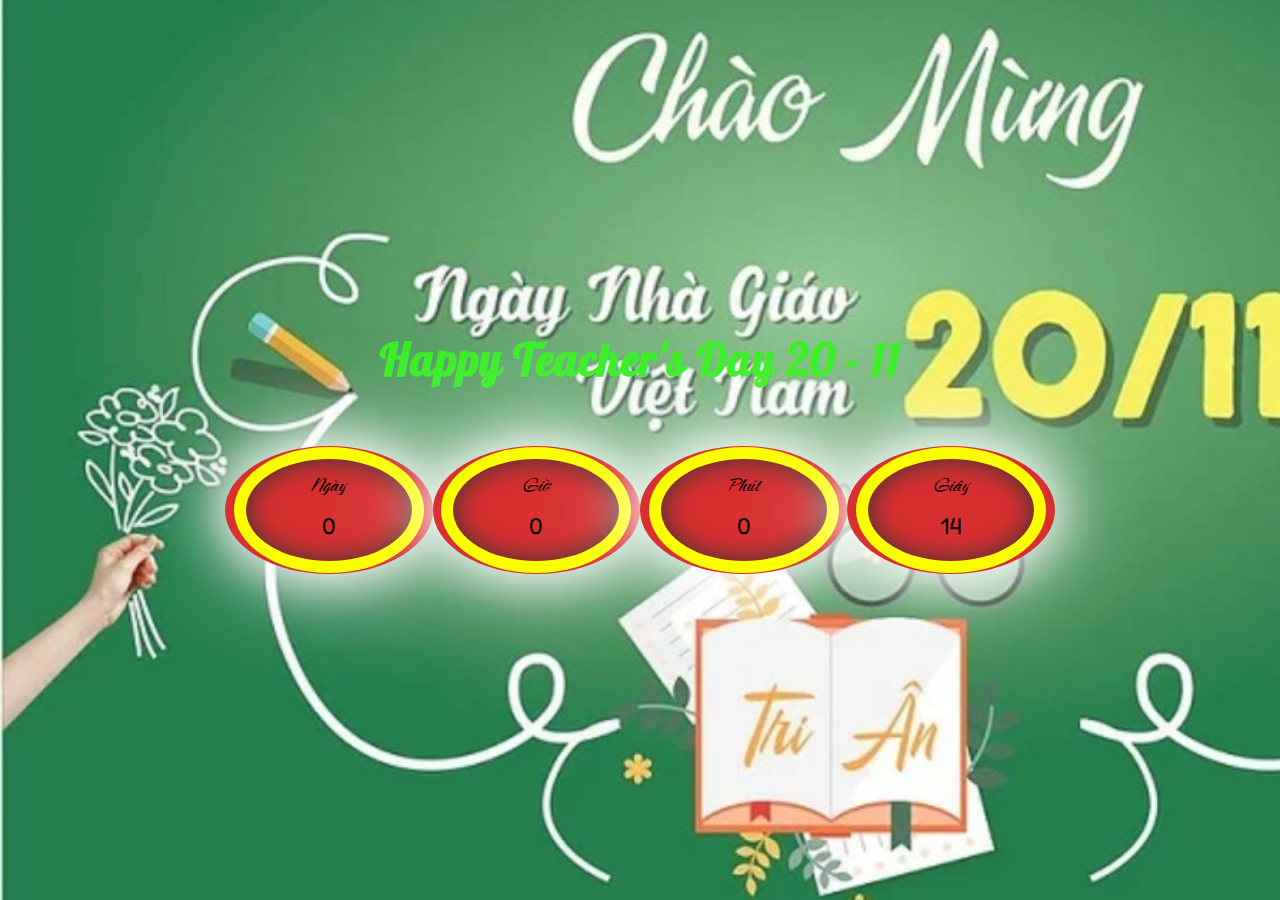
<file: index.html>
<!DOCTYPE html>
<html lang="en">
<head>
    <meta charset="UTF-8">
    <meta http-equiv="X-UA-Compatible" content="IE=edge">
    <meta name="viewport" content="width=device-width, initial-scale=1.0">
    <link rel="stylesheet" href="style.css">
    <title>Happy Teacher's Day 20 - 11</title>
</head>
<body>
    <div class="wrapper">
        <h1>Happy Teacher's Day 20 - 11</h1>
        <div class="box-time">
            <div class="time">
                <p>Ngày</p>
                <span id="days">day</span>
            </div>
            <div class="time">
                <p>Giờ</p>
                <span id="hours">hours</span>
            </div>
            <div class="time">
                <p>Phút</p>
                <span id="minutes">minute</span>
            </div>
            <div class="time">
                <p>Giây</p>
                <span id="seconds">seconds</span>
            </div>
        </div>
    </div>
</body>
<script src="app.js"></script>
</html>
</file>
<file: style.css>
@import url('https://fonts.googleapis.com/css2?family=Lobster&display=swap');
@import url('https://fonts.googleapis.com/css2?family=Caramel&display=swap');
@import url('https://fonts.googleapis.com/css2?family=Fredoka+One&display=swap');

* {
  padding: 0;
  margin: 0;
  box-sizing: border-box;
}

body {
  background-image: url('image/nền.jpg');
  background-repeat: no-repeat;
  background-size: cover;
  width: 100vw;
  height: 100vh;
  position: relative;
  display: flex;
  justify-content: center;
  align-items: center;
}

.wrapper {
  position: relative;
  width: 90%;
  height: 90%;
  display: flex;
  justify-content: center;
  align-items: center;
  flex-direction: column;
  line-height: 8vw; /* Sử dụng đơn vị vw để điều chỉnh line-height */
  text-align: center; /* Canh giữa nội dung ngang */
}

.wrapper h1 {
  font-size: 3.5vw; /* Sử dụng đơn vị vw để điều chỉnh kích thước phông chữ */
  font-family: 'Lobster', cursive;
  letter-spacing: 1px;
  color: rgb(58, 237, 38);
}

.wrapper .box-time {
  position: relative;
  display: flex;
  line-height: normal;
  width: 90%;
  justify-content: center;
  flex-wrap: wrap;
  margin-top: 4vh; /* Sử dụng đơn vị vh để điều chỉnh khoảng cách giữa các box-time */
}

.box-time .time {
  position: relative;
  width: 20%; /* Sử dụng đơn vị phần trăm để điều chỉnh kích thước */
  height: 10vw; /* Sử dụng đơn vị vw để điều chỉnh kích thước */
  display: flex;
  justify-content: center;
  align-items: center;
  flex-direction: column;
  background-color: rgb(216, 48, 48);
  border-radius: 50%;
  box-shadow: 0 0 4vw #fff, 0 0 8vw #fff; /* Sử dụng đơn vị vw để điều chỉnh đổ bóng */
  margin-bottom: 2vh; /* Sử dụng đơn vị vh để điều chỉnh khoảng cách giữa các box-time */
}

.box-time .time::before {
  position: absolute;
  content: '';
  width: 80%;
  height: 80%;
  border: 1vw solid rgb(251, 255, 0); /* Sử dụng đơn vị vw để điều chỉnh độ dày viền */
  box-shadow: inset 0 0 2vw #333; /* Sử dụng đơn vị vw để điều chỉnh đổ bóng */
  border-radius: 50%;
}

.box-time .time p {
  font-size: 2vw; /* Sử dụng đơn vị vw để điều chỉnh kích thước phông chữ */
  font-family: 'Caramel', cursive;
}

.box-time .time span {
  padding: 1vw 0; /* Sử dụng đơn vị vw để điều chỉnh khoảng cách các phần tử */
  font-size: 1.8vw; /* Sử dụng đơn vị vw để điều chỉnh kích thước phông chữ */
  font-family: 'Fredoka One', cursive;
}
</file>
